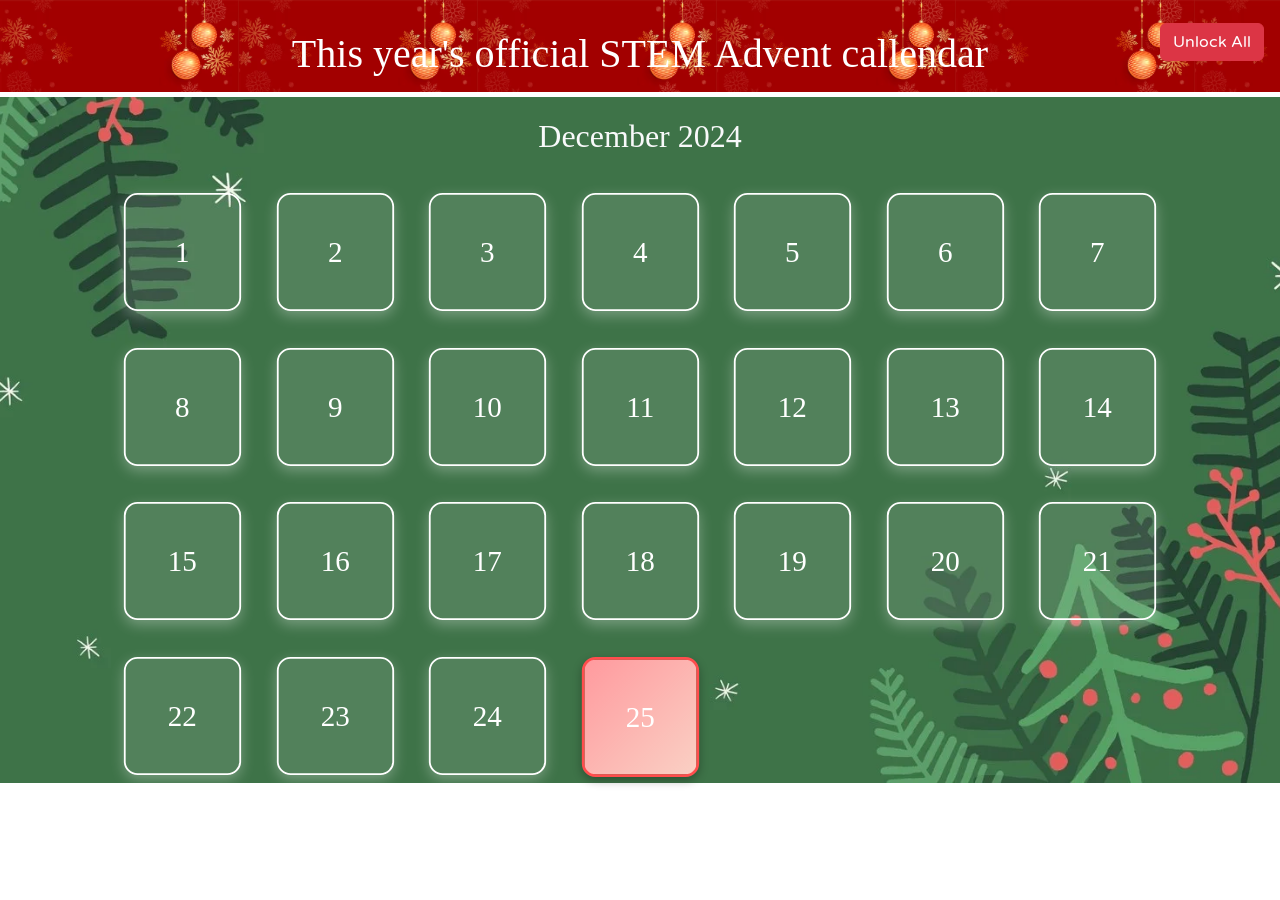
<file: index.html>
<!DOCTYPE html>
<html lang="en">
<head>
    <meta charset="UTF-8">
    <meta name="viewport" content="width=device-width, initial-scale=1.0">
    <link rel="icon" type="image/x-icon" href="assets/favicon.ico"/>
    <title>Document</title>
    <!-- Google fonts-->
    <link href="https://fonts.googleapis.com/css?family=Varela+Round" rel="stylesheet" />
    <link href="https://fonts.googleapis.com/css?family=Nunito:200,300,400,600,700,800,900" rel="stylesheet" />
    <!-- Core theme CSS (includes Bootstrap)-->
    <link href="css/styles.css" rel="stylesheet"/>
    <!-- Bootstrap core JS-->
    <script src="https://cdn.jsdelivr.net/npm/bootstrap@5.2.3/dist/js/bootstrap.bundle.min.js"></script>
    <!-- Core theme JS-->
    <script src="js/scripts.js"></script>
    <style>
        /* Modal Overlay */
        .modal-overlay {
            display: none;
            position: fixed;
            top: 0;
            left: 0;
            width: 100%;
            height: 100%;
            background: rgba(0, 0, 0, 0.6); /* Transparent dark background */
            z-index: 1000;
            justify-content: center;
            align-items: center;
            transition: opacity 0.3s ease;
        }

        /* Modal Content */
        .modal-content {
            background: rgba(255, 255, 255, 0.80); /* White with transparency */
            padding: 20px;
            border-radius: 8px;
            max-width: 500px;
            width: 100%;
            box-shadow: 0 5px 15px rgba(0, 0, 0, 0.2);
            text-align: center;
        }

        /* Close Button */
        .close-btn {
            background-color: red;         /* Red background color */
            color: white;                  /* White text color */
            font-size: 20px;               /* Font size */
            padding: 10px;                 /* Padding around the text */
            border: none;                  /* Remove default border */
            border-radius: 50%;            /* Round button */
            cursor: pointer;              /* Change cursor to pointer on hover */
            position: absolute;            /* Position it absolutely inside its parent */
            top: 10px;                     /* Position it 10px from the top */
            right: 10px;                   /* Position it 10px from the right */
            z-index: 10;                   /* Ensure the button is above other content */
            transition: background-color 0.3s ease; /* Smooth transition for background color */
        }

        .close-btn:hover {
            background-color: darkred;     /* Darker red color on hover */
        }

    </style>
</head>
<body style="background-image: url('assets/img/background.webp'); background-size: cover; background-position: center; background-repeat: no-repeat;">
    <div class="d-flex justify-content-center text-center">
        <header class="header w-100" style="background-image: url('assets/img/red.avif'); background-size:contain;">
            <div class="container px-4 px-lg-5 d-flex h-100 align-items-center justify-content-center">
                <div class="d-flex justify-content-center text-center">
                    <h1 class="h1 mb-4" style="font-family: cursive; user-select: none;">This year's official STEM Advent callendar</h1>
                    <div class="position-absolute top-0 end-0 p-3">
                        <button class="btn btn-danger admin-button">Unlock All</button>
                    </div>            
                </div>
            </div>
        </header>
    </div>
    <div class="container px-4 px-lg-5">
        <div class="row text-center">
            <h5 class="text-light h2 user-select-none" style="font-family: cursive;">December 2024</h5>
        </div>
        <div class="row text-center">
            <!-- Days 1 to 8 -->
            <div class="col mt-4">
                <div class="card christmas-spectrum">
                    <h1 class="my-4">1</h1>
                </div>
            </div>
            <div class="col mt-4">
                <div class="card christmas-spectrum">
                    <h1 class="my-4">2</h1>
                </div>
            </div>
            <div class="col mt-4">
                <div class="card christmas-spectrum">
                    <h1 class="my-4">3</h1>
                </div>
            </div>
            <div class="col mt-4">
                <div class="card christmas-spectrum">
                    <h1 class="my-4">4</h1>
                </div>
            </div>
            <div class="col mt-4">
                <div class="card christmas-spectrum">
                    <h1 class="my-4">5</h1>
                </div>
            </div>
            <div class="col mt-4">
                <div class="card christmas-spectrum">
                    <h1 class="my-4">6</h1>
                </div>
            </div>
            <div class="col mt-4">
                <div class="card christmas-spectrum">
                    <h1 class="my-4">7</h1>
                </div>
            </div>
        </div>

        <div class="row text-center">
            <!-- Days 8 to 14 -->
            <div class="col mt-4">
                <div class="card christmas-spectrum">
                    <h1 class="my-4">8</h1>
                </div>
            </div>
            <div class="col mt-4">
                <div class="card christmas-spectrum">
                    <h1 class="my-4">9</h1>
                </div>
            </div>
            <div class="col mt-4">
                <div class="card christmas-spectrum">
                    <h1 class="my-4">10</h1>
                </div>
            </div>
            <div class="col mt-4">
                <div class="card christmas-spectrum">
                    <h1 class="my-4">11</h1>
                </div>
            </div>
            <div class="col mt-4">
                <div class="card christmas-spectrum">
                    <h1 class="my-4">12</h1>
                </div>
            </div>
            <div class="col mt-4">
                <div class="card christmas-spectrum">
                    <h1 class="my-4">13</h1>
                </div>
            </div>
            <div class="col mt-4">
                <div class="card christmas-spectrum">
                    <h1 class="my-4">14</h1>
                </div>
            </div>
        </div>

        <div class="row text-center">
            <!-- Days 15 to 21 -->
            <div class="col mt-4">
                <div class="card christmas-spectrum">
                    <h1 class="my-4">15</h1>
                </div>
            </div>
            <div class="col mt-4">
                <div class="card christmas-spectrum">
                    <h1 class="my-4">16</h1>
                </div>
            </div>
            <div class="col mt-4">
                <div class="card christmas-spectrum">
                    <h1 class="my-4">17</h1>
                </div>
            </div>
            <div class="col mt-4">
                <div class="card christmas-spectrum">
                    <h1 class="my-4">18</h1>
                </div>
            </div>
            <div class="col mt-4">
                <div class="card christmas-spectrum">
                    <h1 class="my-4">19</h1>
                </div>
            </div>
            <div class="col mt-4">
                <div class="card christmas-spectrum">
                    <h1 class="my-4">20</h1>
                </div>
            </div>
            <div class="col mt-4">
                <div class="card christmas-spectrum">
                    <h1 class="my-4">21</h1>
                </div>
            </div>
        </div>

        <div class="row text-center">
        <div class="col mt-4">
            <div class="card christmas-spectrum">
                <h1 class="my-4">22</h1>
            </div>
        </div>
        <div class="col mt-4">
            <div class="card christmas-spectrum">
                <h1 class="my-4">23</h1>
            </div>
        </div>
        <div class="col mt-4">
            <div class="card christmas-spectrum">
                <h1 class="my-4">24</h1>
            </div>
        </div>
        <div class="col mt-4">
            <div class="card christmas-spectrum special">
                <h1 class="my-4">25</h1>
            </div>
        </div>
        <div class="col mt-4"></div>
        <div class="col mt-4"></div>
        <div class="col mt-4"></div>
        </div>
    </div>
    
    <!-- Modal Overlay -->
    <div id="modal-overlay" class="modal-overlay">
        <div class="modal-content">
            <div id="modal-content-body">
                <!-- Dynamic content will be injected here -->
            </div>
            <div class="close-btn"></div>
        </div>
    </div>
</body>
</html>
</file>
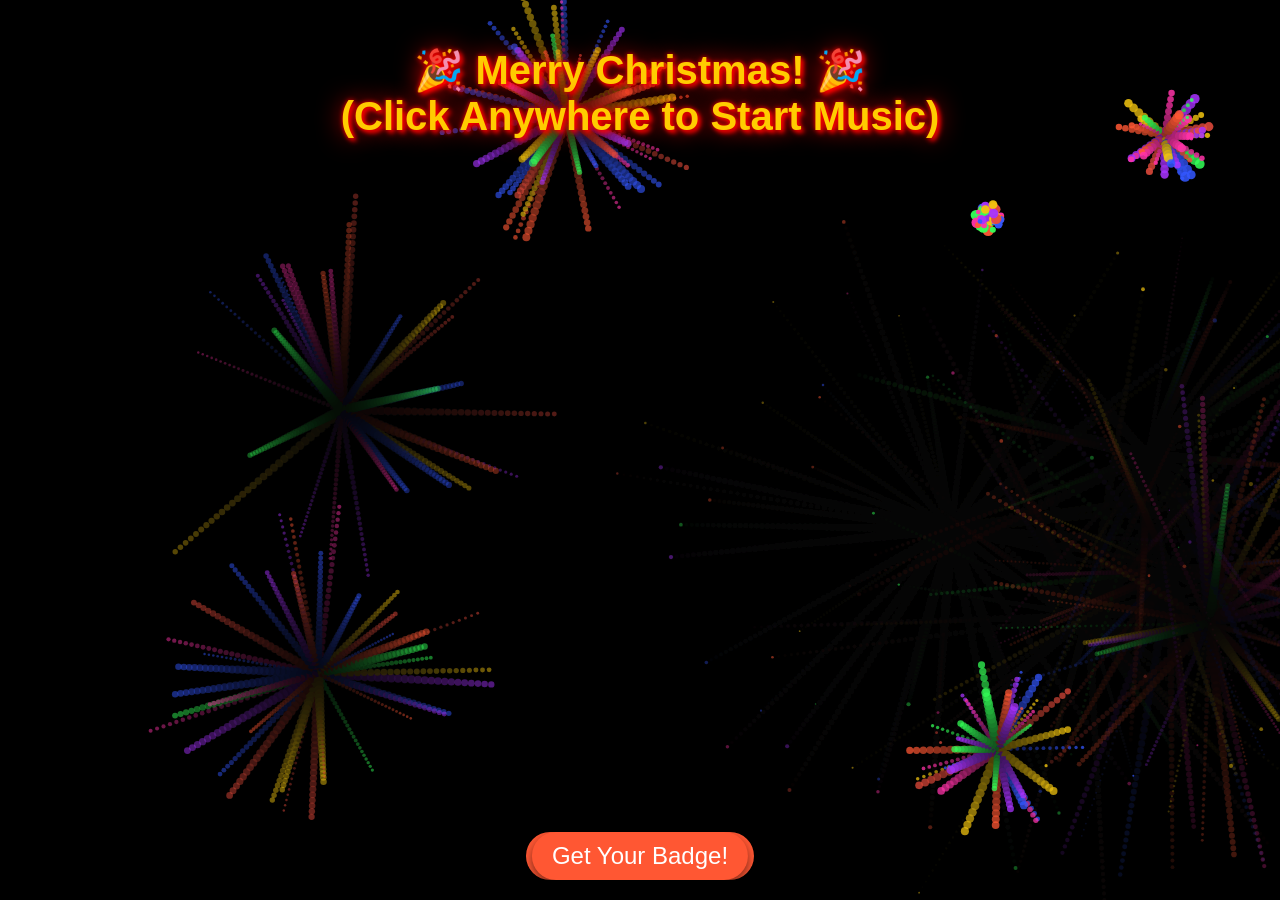
<file: end.html>
<!DOCTYPE html>
<html lang="en">
<head>
  <meta charset="UTF-8">
  <meta name="viewport" content="width=device-width, initial-scale=1.0">
  <title>Fireworks Celebration</title>
  <style>
    body {
      margin: 0;
      overflow: hidden;
      background: #1b1b1b;
      color: white;
      font-family: 'Arial', sans-serif;
      text-align: center;
      user-select: none;
      position: relative;
    }
    h1 {
      position: absolute;
      top: 20px;
      width: 100%;
      font-size: 2.5rem;
      font-weight: bold;
      z-index: 10;
      text-shadow: 3px 3px 5px #ff0000, 0 0 25px #ff0000, 0 0 5px #ff0000;
      color: #ffcc00;
      opacity: 0;
      transform: translateY(-30px);
      animation: fadeIn 1.5s ease-out forwards;
    }
    
    canvas {
      display: block;
      position: absolute;
      top: 0;
      left: 0;
    }
    .restart-btn, .keepsake-btn {
      position: fixed;
      bottom: 20px;
      left: 50%;
      transform: translateX(-50%);
      background: #ff5733;
      color: white;
      font-size: 1.5rem;
      padding: 10px 20px;
      border-radius: 30px;
      border: none;
      cursor: pointer;
      box-shadow: 0 4px 8px rgba(0, 0, 0, 0.5);
      transition: background-color 0.3s;
    }
    .restart-btn:hover, .keepsake-btn:hover {
      background-color: #e74c3c;
    }

    /* Badge Styling */
    .badge {
      display: none; /* Default state */
      justify-content: center; /* Center content */
      align-items: center; /* Center content */
      flex-direction: column; /* Allow vertical stacking */
      position: fixed;
      top: 50%;
      left: 50%;
      transform: translate(-50%, -50%);
      background-color: transparent;
      z-index: 10;
    }

    /* Tree Logo */
    .badge-logo {
      width: 80px;
      height: 80px;
      background: url('/assets/img/tree.png') center/contain no-repeat;
      margin-bottom: 15px;
      position: absolute;
      top: 60%;
      left: 50%;
      transform: translate(-50%, -50%);
    }

    /* Circular Text Styling */
    .circle-text {
      position: absolute;
      top: 50%;
      left: 50%;
      transform: translate(-50%, -50%);
      width: 100%;
      height: 100%;
      display: flex;
      align-items: center;
      justify-content: center;
    }

    .circle-text span {
      position: absolute;
      width: 100%;
      height: 100%;
      text-align: center;
      line-height: 30px;
      font-size: 18px;
      transform-origin: center center;
      animation: rotateText 60s linear infinite;
      color: #ffcc00;
    }

    @keyframes rotateText {
      0% {
        transform: rotate(0deg);
      }
      100% {
        transform: rotate(360deg);
      }
    }

    /* Download Button */
    .download-btn {
    background-color: #f39c12;
    color: white;
    border: none;
    padding: 10px 20px;
    font-size: 16px;
    border-radius: 5px;
    cursor: pointer;
  }

  .download-btn:hover {
    background-color: #ffcc00;
  }

  a {
    text-decoration: none;
    display: inline-block;
  }

    /* Fade-in animation for the title */
    @keyframes fadeIn {
      0% {
        opacity: 0;
        transform: translateY(-30px);
      }
      100% {
        opacity: 1;
        transform: translateY(0);
      }
    }
  </style>
</head>
<body>
  <h1>🎉 Merry Christmas! 🎉</br>(Click Anywhere to Start Music)
  </h1>
  <canvas id="fireworks"></canvas>
  <button class="restart-btn" onclick="restartFireworks()">Restart Fireworks</button>
  <button class="keepsake-btn" onclick="giveKeepsake()">Get Your Badge!</button>
  
  

  <!-- Keepsake Badge -->
  <div class="badge" id="badge">
    <img src="assets/img/tree.png" class="badge-logo"></img> <!-- Tree Logo -->
    <div class="circle-text">
      <span>STEM Advent Calendar</span> <!-- Circular Text -->
    </div>
    <p class="badge-text">You've Earned Your Badge! 🎉</p>
    <a id="download-link" class="download-btn" href="#" download="STEM_Advent_Calendar_Badge.png" style="z-index: 1;">Download Your Badge</a>      
  </div>

  <script>
    const canvas = document.getElementById('fireworks');
    const ctx = canvas.getContext('2d');
    const fireworkSound = new Audio();
    fireworkSound.src = 'C:/Users/denis/OneDrive/Documents/GitHub/AdventCalendar/assets/audio/crack.mp3';
    fireworkSound.preload = 'auto';
    let soundEnabled = false;
    let strartedPlaying = false;

    canvas.width = window.innerWidth;
    canvas.height = window.innerHeight;

    class Firework {
      constructor(x, y, color, size, speedX, speedY) {
        this.x = x;
        this.y = y;
        this.color = color;
        this.size = size;
        this.speedX = speedX;
        this.speedY = speedY;
        this.opacity = 1;
      }
      update() {
        this.x += this.speedX;
        this.y += this.speedY;
        this.size *= 0.98;
        this.opacity -= 0.02;
      }
      draw() {
        ctx.globalAlpha = this.opacity;
        ctx.beginPath();
        ctx.arc(this.x, this.y, this.size, 0, Math.PI * 2);
        ctx.fillStyle = this.color;
        ctx.fill();
      }
    }

    let fireworks = [];
    let autoFireworksInterval;

    function createFirework(x, y) {
      const colors = ['#ff5733', '#33ff57', '#3357ff', '#ff33a8', '#a833ff', '#f1c40f', '#e74c3c'];
      const numParticles = Math.random() * 20 + 30;
      for (let i = 0; i < numParticles; i++) {
        const angle = Math.random() * Math.PI * 2;
        const speed = Math.random() * 4 + 3;
        const color = colors[Math.floor(Math.random() * colors.length)];
        fireworks.push(new Firework(
          x,
          y,
          color,
          Math.random() * 4 + 2,
          Math.cos(angle) * speed,
          Math.sin(angle) * speed,
        ));
      }}

    function animate() {
      ctx.fillStyle = 'rgba(0, 0, 0, 0.1)';
      ctx.fillRect(0, 0, canvas.width, canvas.height);
      fireworks.forEach((firework, index) => {
        firework.update();
        firework.draw();
        if (firework.opacity <= 0) fireworks.splice(index, 1);
      });
      requestAnimationFrame(animate);
    }

    // Click Event to create fireworks
    canvas.addEventListener('click', (e) => {
      createFirework(e.clientX + Math.random() * 20 - Math.random() * 20, e.clientY + Math.random() * 20 - Math.random() * 20);
      soundEnabled = true;
    });

    // Automatically create fireworks at random intervals
    function startAutoFireworks() {
      autoFireworksInterval = setInterval(() => {
        createFirework(Math.random() * canvas.width, Math.random() * canvas.height);
      }, 100);
    }

    // Restart fireworks animation
    function restartFireworks() {
      fireworks = []; // Clear the existing fireworks
      startAutoFireworks(); // Start new fireworks
    }

// Show the keepsake badge and generate download link
let isSakeOpen = false;
function giveKeepsake() {
  if(isSakeOpen == false){
    const badge = document.getElementById("badge");
    const downloadLink = document.getElementById("download-link");
    
    // Display the badge

      badge.style.display = "flex";
      isSakeOpen = true;
    // Canvas for the badge image
    const badgeCanvas = document.createElement("canvas");
    const badgeCtx = badgeCanvas.getContext("2d");
    badgeCanvas.width = 350;
    badgeCanvas.height = 350;

    // Golden background for the badge
    badgeCtx.beginPath();
    badgeCtx.arc(badgeCanvas.width / 2, badgeCanvas.height / 2, 160, 0, Math.PI * 2);
    badgeCtx.fillStyle = "#f39c12"; // Golden inside
    badgeCtx.fill();
    badgeCtx.closePath();

    // Golden border for the badge
    badgeCtx.beginPath();
    badgeCtx.arc(badgeCanvas.width / 2, badgeCanvas.height / 2, 160, 0, Math.PI * 2);
    badgeCtx.lineWidth = 10;
    badgeCtx.strokeStyle = "#ffcc00"; // Border Color
    badgeCtx.stroke();
    badgeCtx.closePath();

    // Circular Text: STEM Advent Calendar
    badgeCtx.font = "18px Arial";
    badgeCtx.textAlign = "center";
    badgeCtx.textBaseline = "middle";
    badgeCtx.fillStyle = "#ffcc00";
    badgeCtx.save();
    badgeCtx.translate(badgeCanvas.width / 2, badgeCanvas.height / 2);
    badgeCtx.rotate(-Math.PI / 2);
    const circleText = "STEM Advent Calendar";
    let angle = 0;
    for (let i = 0; i < circleText.length; i++) {
      badgeCtx.save();
      badgeCtx.rotate(angle);
      badgeCtx.fillText(circleText[i], 0, -140);
      badgeCtx.restore();
      angle += Math.PI / 20;
    }
    badgeCtx.restore();

    // Tree logo (centered)
    badgeCtx.beginPath();
    badgeCtx.arc(badgeCanvas.width / 2, badgeCanvas.height / 2, 80, 0, Math.PI * 2);
    badgeCtx.fillStyle = "#2ecc71"; // Tree color
    badgeCtx.fill();
    badgeCtx.closePath();

    // Advent Calendar Text below the tree
    badgeCtx.font = "22px Arial";
    badgeCtx.fillStyle = "#ffcc00";
    badgeCtx.fillText("Advent Calendar", badgeCanvas.width / 2, badgeCanvas.height / 2 + 90);

    // Append badge canvas as an image inside the badge
    const badgeImage = new Image();
    badgeImage.src = badgeCanvas.toDataURL();
    badgeImage.style.width = "100%";
    badge.appendChild(badgeImage);

    // Set the badge to download
    downloadLink.href = badgeCanvas.toDataURL();
    downloadLink.download = "STEM_Advent_Calendar_Badge.png";

    // Hide the badge after 10 seconds
    setTimeout(() => {
      badge.style.display = "none";
      badge.innerHTML = ""; // Clear previous badge content
    }, 10000);
  }
}

    // Start the animation
    startAutoFireworks();
    animate();

    setInterval (() => {
      if (soundEnabled && !strartedPlaying){
          strartedPlaying = true;
          fireworkSound.currentTime = 0; // Reset sound to the beginning
          fireworkSound.play().catch((err) => console.warn("Audio play error:", err));
    }}, 100);


  </script>
</body>
</html>
</file>
